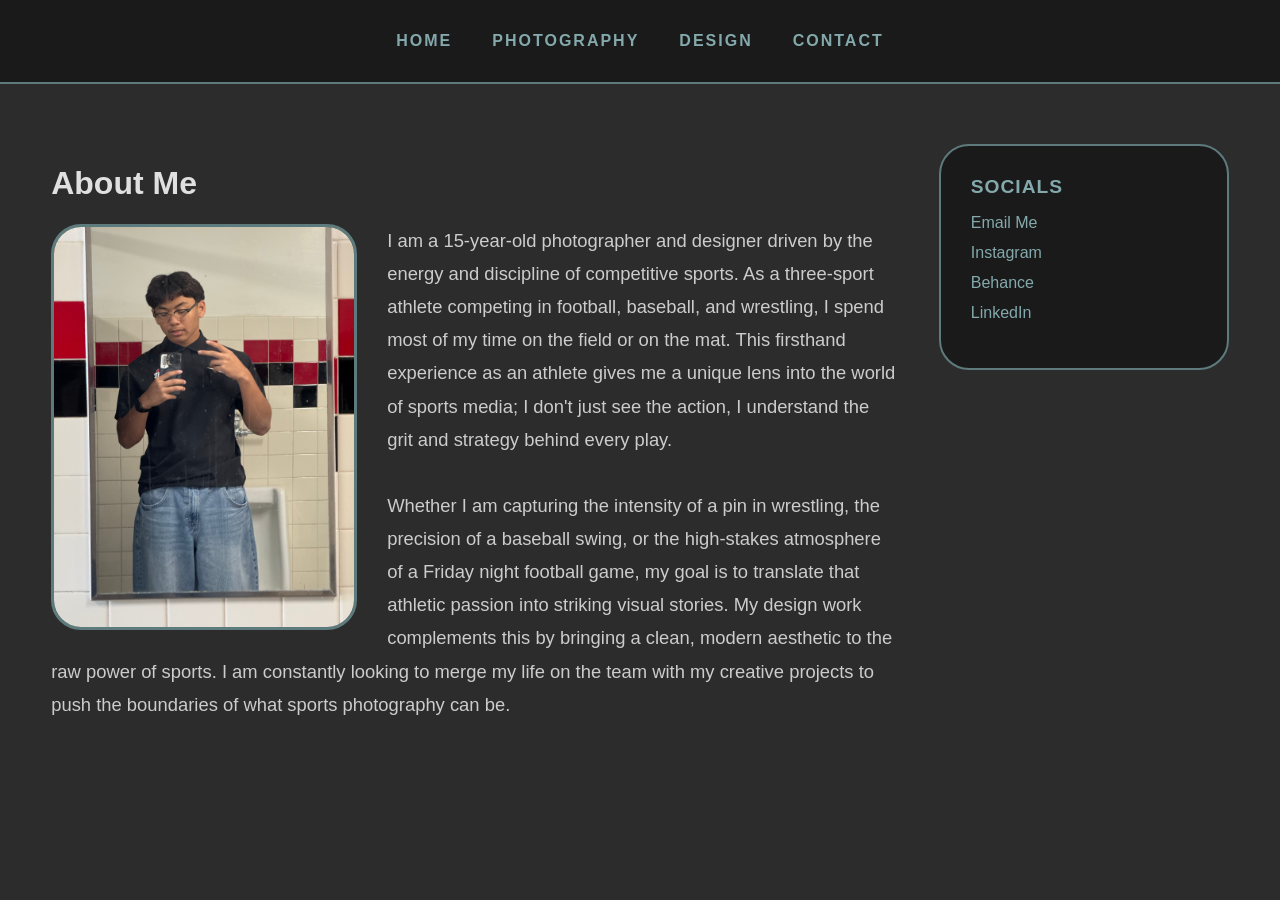
<file: contact.html>
<!DOCTYPE html>
<html lang="en">
<head>
    <meta charset="UTF-8">
    <link rel="stylesheet" href="style.css">
    <title>Contact & About | Portfolio</title>
</head>
<body>
    <nav>
        <a href="index.html">Home</a>
        <a href="photography.html">Photography</a>
        <a href="design.html">Design</a>
        <a href="contact.html">Contact</a>
    </nav>

    <div class="contact-container">
        <div class="about-section">
            <h1>About Me</h1>
            <img src="profile.jpg" alt="My Profile Photo">
            <p>
                I am a 15-year-old photographer and designer driven by the energy and discipline of competitive sports. 
                As a three-sport athlete competing in football, baseball, and wrestling, I spend most of my time 
                on the field or on the mat. This firsthand experience as an athlete gives me a unique lens 
                into the world of sports media; I don't just see the action, I understand the grit and 
                strategy behind every play.
                <br><br>
                Whether I am capturing the intensity of a pin in wrestling, the precision of a baseball swing, 
                or the high-stakes atmosphere of a Friday night football game, my goal is to translate that 
                athletic passion into striking visual stories. My design work complements this by bringing 
                a clean, modern aesthetic to the raw power of sports. I am constantly looking to merge my 
                life on the team with my creative projects to push the boundaries of what sports photography 
                can be.
            </p>
        </div>

        <div class="contact-sidebar">
            <h2>Socials</h2>
            <ul class="social-list">
                <li><a href="mailto:your@email.com">Email Me</a></li>
                <li><a href="https://instagram.com/yourhandle" target="_blank">Instagram</a></li>
                <li><a href="https://behance.net/yourname" target="_blank">Behance</a></li>
                <li><a href="https://linkedin.com/in/yourname" target="_blank">LinkedIn</a></li>
            </ul>
        </div>
    </div>
</body>
</html>
</file>
<file: style.css>
/* General Styles */
body {
    background-color: #2c2c2c; 
    color: #e0e0e0; 
    font-family: 'Helvetica Neue', Arial, sans-serif;
    margin: 0;
    padding: 0;
}

nav {
    display: flex;
    justify-content: center;
    padding: 2rem;
    background: #1a1a1a;
    border-bottom: 2px solid #5d7a7c;
}

nav a {
    color: #84a9ac; 
    text-decoration: none;
    margin: 0 20px;
    text-transform: uppercase;
    letter-spacing: 2px;
    font-weight: bold;
    transition: 0.3s;
}

nav a:hover {
    color: #ffffff;
}

/* Home Page Slideshow */
.slideshow {
    width: 96%;            
    max-width: 1800px;     
    height: 580px;         
    margin: 40px auto;     
    overflow: hidden;
    position: relative;
    border: 4px solid #5d7a7c; 
    border-radius: 30px;   
}

.slides-wrapper {
    display: flex;
    width: 500%;
    height: 100%;
    animation: slide 20s infinite;
}

.slides-wrapper img {
    width: 20%;
    height: 100%;
    object-fit: cover;
}

/* Manual Slideshow Shifts */
.slide-1 { object-position: 50% 40%; } 
.slide-2 { object-position: 50% 70%; } 
.slide-3 { object-position: 50% 40%; } 
.slide-4 { object-position: 40% 30%; } 
.slide-5 { object-position: 35% 50%; } 

@keyframes slide {
    0% { transform: translateX(0%); }
    20% { transform: translateX(-20%); }
    40% { transform: translateX(-40%); }
    60% { transform: translateX(-60%); }
    80% { transform: translateX(-80%); }
    100% { transform: translateX(0%); }
}

/* Home Page Feature Row */
.feature-row {
    display: flex;
    gap: 25px;
    padding: 40px 0; 
    justify-content: center;
    width: 92%;        
    max-width: 1400px; 
    margin: 0 auto;    
}

.feature-item {
    flex: 1;
    text-align: center;
}

.feature-item img {
    width: 100%;
    height: 320px;     
    object-fit: cover;
    border-radius: 30px; 
    border: 2px solid #5d7a7c;
}

/* Gallery Grid (Photography/Design) */
.gallery-container {
    display: flex;
    justify-content: center;
    padding: 50px 0;
}

.gallery-grid {
    display: grid;
    grid-template-columns: repeat(3, 300px); 
    grid-template-rows: repeat(2, 300px);    
    gap: 30px;
}

.gallery-item {
    width: 100%;
    height: 100%;
    object-fit: cover;
    border-radius: 40px; 
    transition: 0.3s ease-in-out;
    filter: brightness(80%);
}

.gallery-item:hover {
    transform: scale(1.05);
    filter: brightness(100%);
    box-shadow: 0 15px 30px rgba(0,0,0,0.5);
}

/* Contact/About Page Layout */
.contact-container {
    display: flex;
    max-width: 1200px;
    margin: 60px auto;
    padding: 0 4%;
    gap: 40px; /* Reduced gap */
    align-items: flex-start;
}

.about-section {
    flex: 3; /* Increased flex to push more space to about section */
}

.about-section img {
    width: 300px; /* Specific width for wrapping */
    height: auto;
    border-radius: 30px;
    border: 3px solid #5d7a7c;
    float: left; /* This makes the text wrap around */
    margin-right: 30px;
    margin-bottom: 20px;
}

.about-section p {
    line-height: 1.8;
    font-size: 1.15rem;
    color: #cccccc;
    margin: 0;
}

.contact-sidebar {
    flex: 0.8; /* Made side column smaller */
    background: #1a1a1a;
    padding: 30px;
    border-radius: 30px;
    border: 2px solid #5d7a7c;
}

.contact-sidebar h2 {
    margin-top: 0;
    font-size: 1.2rem;
    color: #84a9ac;
    text-transform: uppercase;
    letter-spacing: 1px;
}

.social-list {
    list-style: none;
    padding: 0;
}

.social-list li {
    margin: 12px 0;
    font-size: 1rem;
}

.social-list a {
    color: #84a9ac;
    text-decoration: none;
    transition: 0.3s;
}

.social-list a:hover {
    color: #ffffff;
}
</file>
